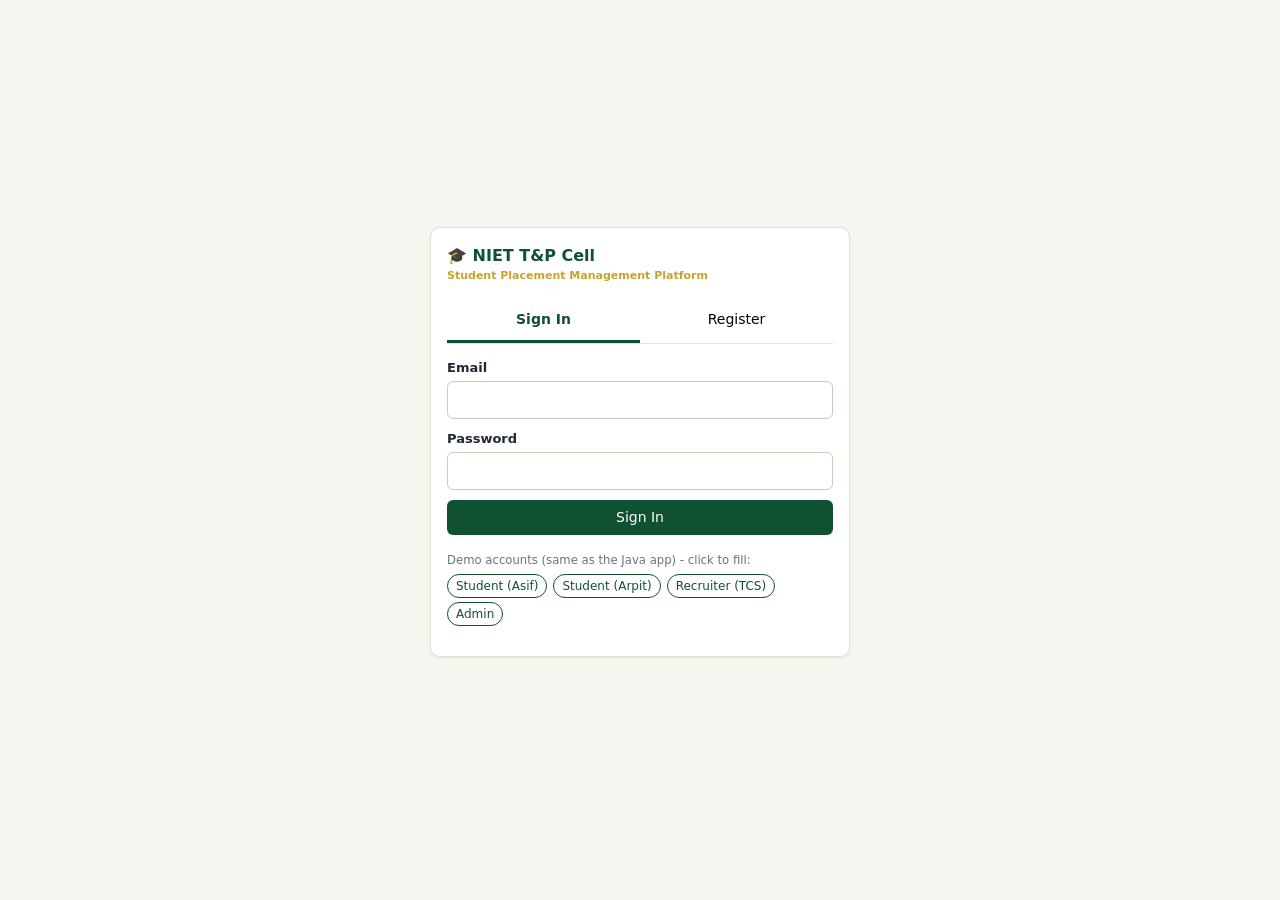
<file: web-ui/index.html>
<!DOCTYPE html>
<html lang="en"><head><meta charset="utf-8"><meta name="viewport" content="width=device-width,initial-scale=1">
<title>NIET T&P Cell – Student Placement Management Platform</title>
<link rel="stylesheet" href="style.css"></head>
<body><div id="root"></div><div id="toast"></div><script src="script.js"></script></body></html>
</file>
<file: web-ui/style.css>
:root{--g:#0F5132;--dk:#1F2A24;--gold:#C9A227;--bg:#F7F5EF;--bd:#E5E1D5;--tx:#1F2933;--mu:#6B7280}
*{box-sizing:border-box}body{margin:0;font:14px/1.5 Inter,system-ui,sans-serif;background:var(--bg);color:var(--tx)}
h1{font-size:22px;margin:0 0 16px}h3{margin:0 0 10px}small{color:var(--mu)}
.app{display:flex;min-height:100vh}.side{width:230px;background:var(--dk);color:#e9efe9;padding:18px 12px;display:flex;flex-direction:column;gap:6px}
.logo{font-weight:700;font-size:16px;margin-bottom:14px}.logo small{display:block;color:var(--gold);font-size:11px;font-weight:600}
.side button{background:none;border:0;color:#cfd8d1;text-align:left;padding:10px 12px;border-left:3px solid transparent;cursor:pointer;font:inherit}
.side button.on{background:#2a3830;color:#fff;border-color:var(--gold)}.side i{background:var(--gold);color:#000;border-radius:9px;padding:0 7px;margin-left:8px;font-style:normal;font-size:11px}
.who{margin-top:auto;padding:10px 12px;border-top:1px solid #34443b}.who small{display:block;color:var(--gold)}.who button{padding:6px 0;color:#f3a9a9}
.main{flex:1;padding:24px 28px;max-width:1100px}.card{background:#fff;border:1px solid var(--bd);border-radius:10px;padding:16px;margin-bottom:16px;box-shadow:0 1px 3px #0001}
.grid2{display:grid;grid-template-columns:1fr 1fr;gap:16px}.stats{display:grid;grid-template-columns:repeat(4,1fr);gap:16px}
.stat b{display:block;font-size:28px;color:var(--g)}.prof{display:flex;gap:12px;align-items:center}.prof p{margin:0;color:var(--mu)}
.av{width:44px;height:44px;border-radius:50%;background:var(--g);color:#fff;display:grid;place-items:center;font-weight:700}
.cg{margin-left:auto;text-align:center;background:#eef5ef;padding:6px 14px;border-radius:8px}.cg b{display:block;font-size:22px;color:var(--g)}
.file{display:flex;justify-content:space-between;align-items:center;background:#f3f6f3;padding:10px;border-radius:8px;margin:12px 0 4px;gap:8px;flex-wrap:wrap}
.row{display:flex;justify-content:space-between;align-items:center;padding:10px 0;border-top:1px solid var(--bd)}
.btn{background:var(--g);color:#fff;border:0;border-radius:6px;padding:7px 14px;cursor:pointer;font:inherit;display:inline-block}.btn:hover{background:#0b3d26}
.btn.light{background:#e8efe9;color:var(--g)}.btn.red{background:#b42318}.btn.w{width:100%}
table{width:100%;border-collapse:collapse}th{text-align:left;font-size:11px;text-transform:uppercase;color:var(--mu);padding:8px;border-bottom:2px solid var(--bd)}td{padding:8px;border-bottom:1px solid var(--bd)}
.b{padding:2px 9px;border-radius:99px;font-size:12px;font-weight:600}.b-ok,.b-Placed{background:#d7f0e0;color:#0F5132}.b-no,.b-Rejected{background:#fde2e0;color:#9b1c1c}.b-Applied{background:#e5e7eb;color:#4b5563}.b-Shortlisted{background:#fef3c7;color:#92400e}
label{display:block;margin-bottom:10px;font-weight:600;font-size:13px}input,select{display:block;width:100%;margin-top:4px;padding:8px;border:1px solid #cfcab9;border-radius:6px;font:inherit;background:#fff}td select{width:auto;margin:0}
.empty{color:var(--mu);text-align:center;padding:14px}.note{background:#f8f6ee;border-left:3px solid var(--gold);padding:6px 10px;margin:6px 0;border-radius:4px}.note small{display:block}
.auth{min-height:100vh;display:grid;place-items:center;padding:16px}.ac{width:420px}.logo.dk{color:var(--g)}
.tabs{display:flex;margin-bottom:14px;border-bottom:1px solid var(--bd)}.tabs button{flex:1;background:none;border:0;padding:10px;cursor:pointer;font:inherit;border-bottom:3px solid transparent}.tabs .on{border-color:var(--g);color:var(--g);font-weight:700}
.demo a{display:inline-block;margin:4px 6px 0 0;padding:2px 8px;border:1px solid var(--g);border-radius:99px;color:var(--g);text-decoration:none;font-size:12px}
#toast{position:fixed;bottom:20px;right:20px;padding:12px 18px;border-radius:8px;color:#fff;opacity:0;transition:.25s;pointer-events:none;max-width:360px}#toast.show{opacity:1}.ok{background:var(--g)}.err{background:#b42318}
@media(max-width:760px){.app{flex-direction:column}.side{width:auto;flex-direction:row;flex-wrap:wrap}.who{margin:0}.grid2,.stats{grid-template-columns:1fr}.main{padding:14px;overflow-x:auto}}
</file>
